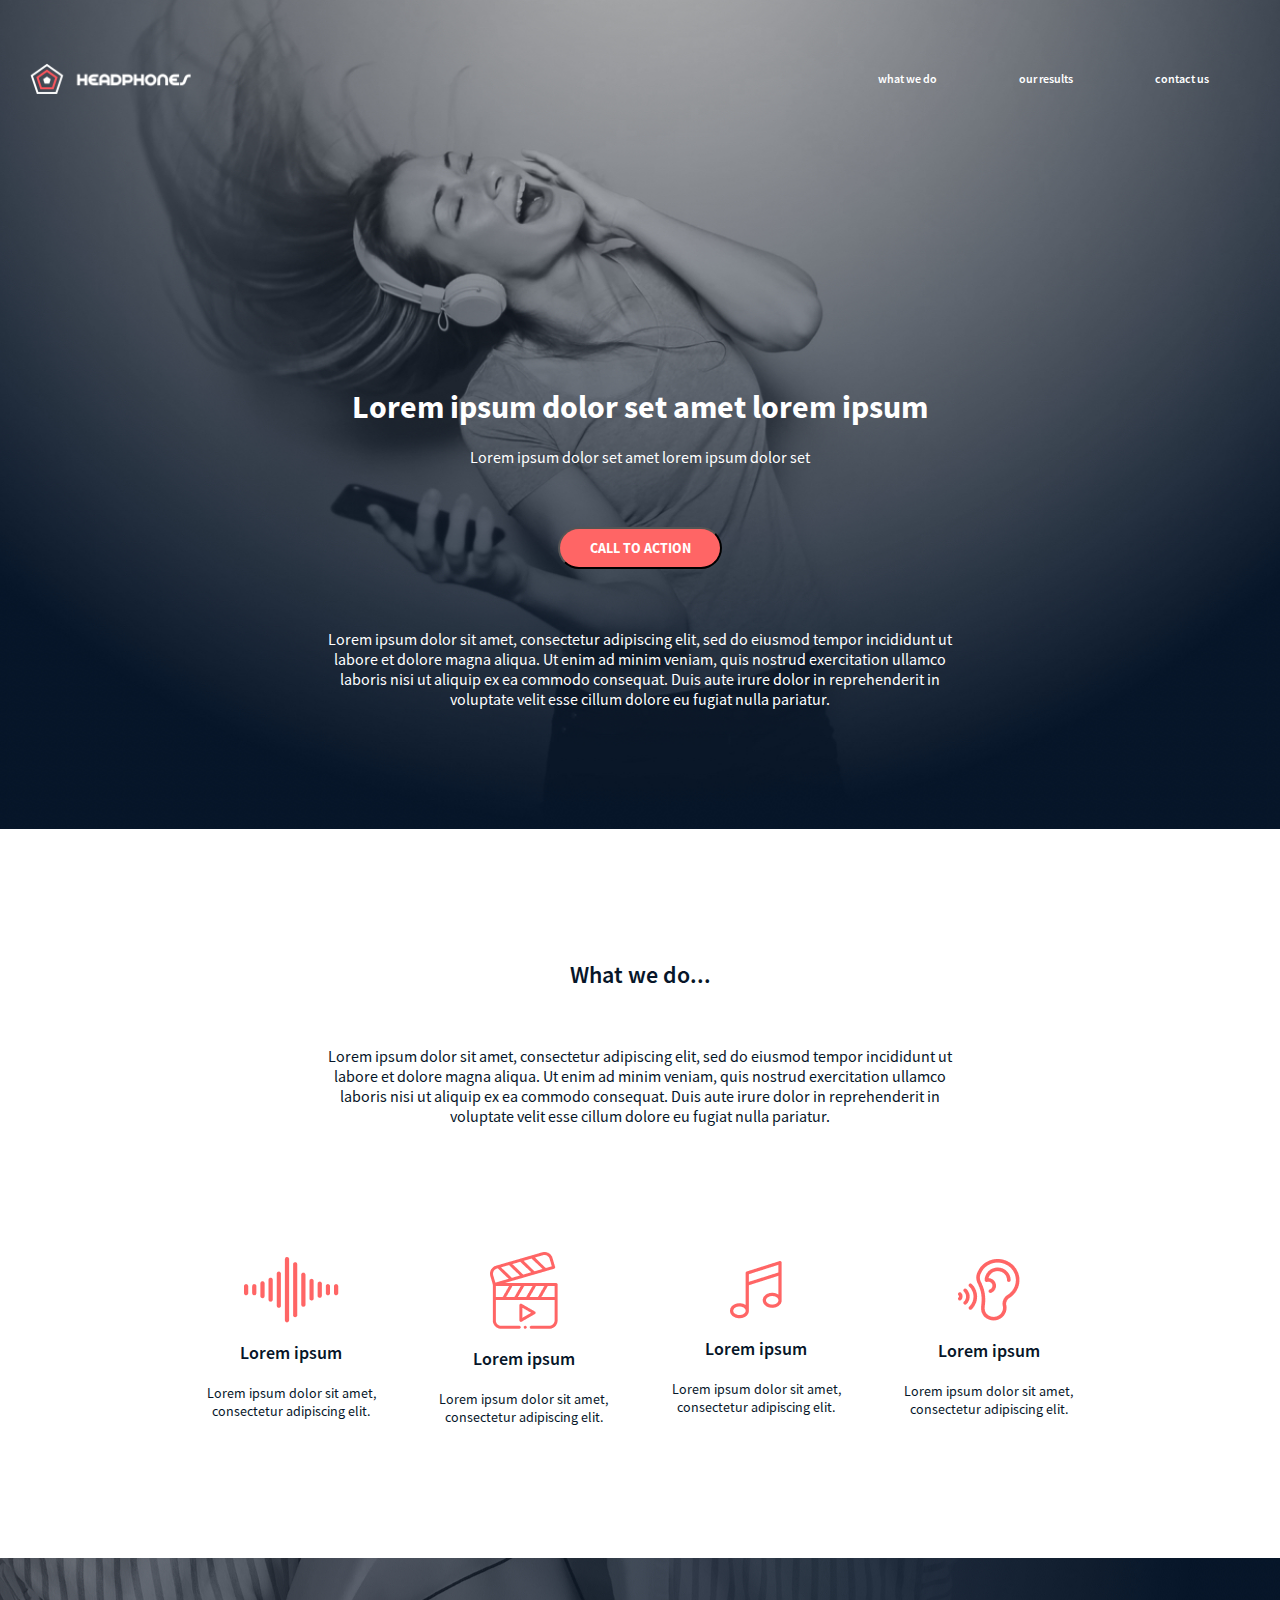
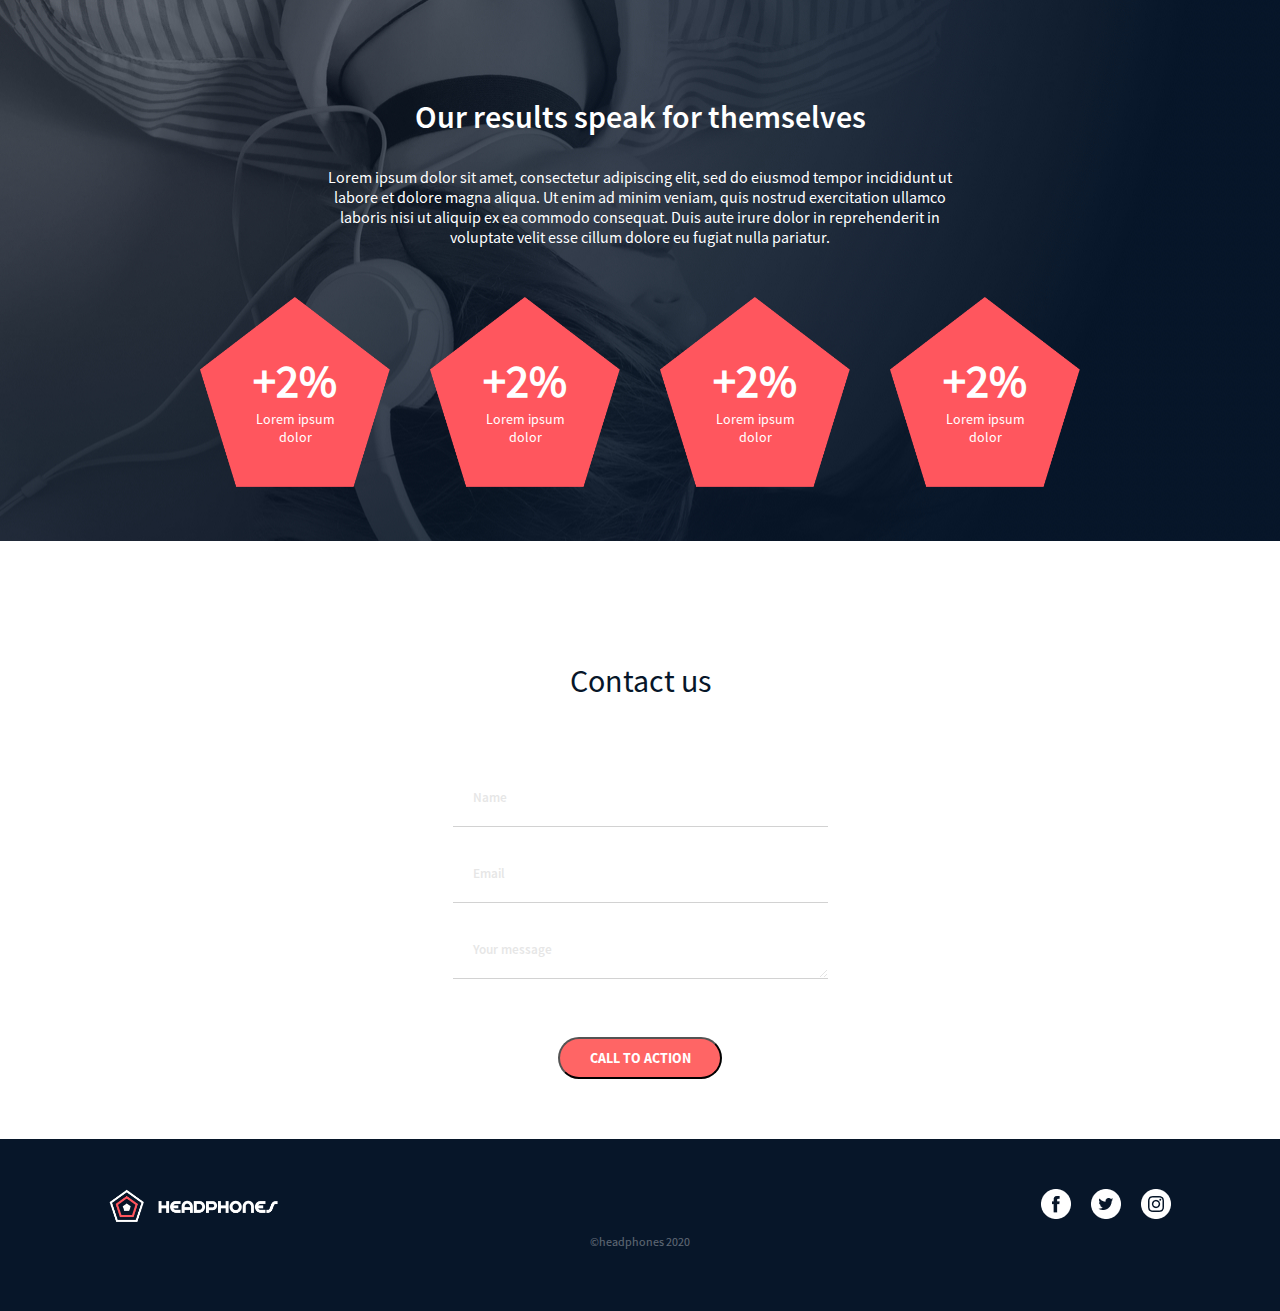
<file: index.html>
<!DOCTYPE html>
<html lang="en">
<head>
  <meta charset="UTF-8">
  <meta name="viewport" content="width=device-width, initial-scale=1.0">
  <title>Document</title>
  <link rel="stylesheet" href="styles.css">
</head>
<body>
    <div class="hero-box">
        <!---Header-->
        <header>
            <div class="header">
                <div class="hamburger-menu">
                    <input type="checkbox" id="menu-toggle">
                    <label for="menu-toggle" class="hamburger"></label>
                    <div class="dropdown-links">
                        <a href="link" class="nav-link">what we do</a>
                        <a href="link" class="nav-link">our results</a>
                        <a href="link" class="nav-link">contact us</a>
                      </div>
                    </div>
                <div class="logo">
                    <img src="images/logo_headphones.png" alt="logo">
                </div>
                <div class="desktop-menu">
                    <a href="link" class="nav-link">what we do</a>
                    <a href="link" class="nav-link">our results</a>
                    <a href="link" class="nav-link">contact us</a>
                </div>
            </div>
        </header>
        <!---Hero-->
        <div class="hero">
            <h1>Lorem ipsum dolor set amet lorem ipsum</h1>
            <p class="p-to-h1">Lorem ipsum dolor set amet lorem ipsum dolor set</p>
            <button>CALL TO ACTION</button>
            <p>Lorem ipsum dolor sit amet, consectetur adipiscing elit, sed do eiusmod tempor incididunt ut labore et dolore magna aliqua. Ut enim ad minim veniam, quis nostrud exercitation ullamco laboris nisi ut aliquip ex ea commodo consequat. Duis aute irure dolor in reprehenderit in voluptate velit esse cillum dolore eu fugiat nulla pariatur.</p>
        </div>
    </div>
    <!--What We Do-->
    <div class="what-we-do-container">
        <div class="what-we-do">
            <h2>What we do...</h2>
            <p>Lorem ipsum dolor sit amet, consectetur adipiscing elit, sed do eiusmod tempor incididunt ut labore et dolore magna aliqua. Ut enim ad minim veniam, quis nostrud exercitation ullamco laboris nisi ut aliquip ex ea commodo consequat. Duis aute irure dolor in reprehenderit in voluptate velit esse cillum dolore eu fugiat nulla pariatur.</p>
        </div>
        <div class="icon-sections">
            <div class="icons">
                <img src="images/sound-frecuency.png" alt="sound frequency">
                <h3>Lorem ipsum</h3>
                <p>Lorem ipsum dolor sit amet, consectetur adipiscing elit.</p>
            </div>
            <div class="icons">
                <img src="images/video.png" alt="video">
                <h3>Lorem ipsum</h3>
                <p>Lorem ipsum dolor sit amet, consectetur adipiscing elit.</p>
            </div>
            <div class="icons">
                <img src="images/music.png" alt="music">
                <h3>Lorem ipsum</h3>
                <p>Lorem ipsum dolor sit amet, consectetur adipiscing elit.</p>
            </div>
            <div class="icons">
                <img src="images/hearing.png" alt="hearing">
                <h3>Lorem ipsum</h3>
                <p>Lorem ipsum dolor sit amet, consectetur adipiscing elit.</p>
            </div>
        </div>
    </div>
    <section class="our-results">
      <div class="results">Our results speak for themselves</div>
      <div class="lorem">Lorem ipsum dolor sit amet, consectetur adipiscing elit, sed do eiusmod tempor incididunt ut labore
        et dolore magna aliqua. Ut enim ad minim veniam, quis nostrud exercitation ullamco laboris nisi ut aliquip ex ea
        commodo consequat. Duis aute irure dolor in reprehenderit in voluptate velit esse cillum dolore eu fugiat nulla
        pariatur.</div>
      <div class="icon-row">
        <div class="icon-col">
          <div class="image-container">
            <img src="images/pentagon.png" alt="pentagon image">
            <div class="overlay">
              <i class="icon-dots"></i>
              <span class="dots-text1">+2%</span>
              <span class="dots-text2">Lorem ipsum dolor</span>
            </div>
          </div>
        </div>
        <div class="icon-col">
          <div class="image-container">
            <img src="images/pentagon.png" alt="pentagon image">
            <div class="overlay">
              <i class="icon-dots"></i>
              <span class="dots-text1">+2%</span>
              <span class="dots-text2">Lorem ipsum dolor</span>
            </div>
          </div>
        </div>
        <div class="icon-col">
          <div class="image-container">
            <img src="images/pentagon.png" alt="pentagon image">
            <div class="overlay">
              <i class="icon-dots"></i>
              <span class="dots-text1">+2%</span>
              <span class="dots-text2">Lorem ipsum dolor</span>
            </div>
          </div>
        </div>
        <div class="icon-col">
          <div class="image-container">
            <img src="images/pentagon.png" alt="pentagon image">
            <div class="overlay">
              <i class="icon-dots"></i>
              <span class="dots-text1">+2%</span>
              <span class="dots-text2">Lorem ipsum dolor</span>
            </div>
          </div>
        </div>
      </div>
    </section>
    <section class="contact-form">
      <div class="contactMe">
        <form>
          <p>Contact us</p><br><br>
          <input type="text" class="bottom-border" placeholder="Name"><br>
          <input type="text" class="bottom-border" placeholder="Email"><br>
          <textarea class="bottom-border" cols="50" rows="1" placeholder="Your message"></textarea><br>
          <button type="submit" class="rounded-button">CALL TO ACTION</button>
        </form>
      </div>
    </section>
    <footer>
      <div class="footer">
        <div class="footer-links">
          <div class="footer-logo">
            <img src="images/logo_headphones.png" alt="Logo">
          </div>
          <div class="footer-social">
            <a href="Link1">
              <img src="images/social_icons.png" alt="social icons">
            </a>
          </div>
        </div>
        <div class="copyright">
          <p>©headphones 2020</p>
        </div>
      </div>
      </div>
    </footer>
</body>
</html>
</file>
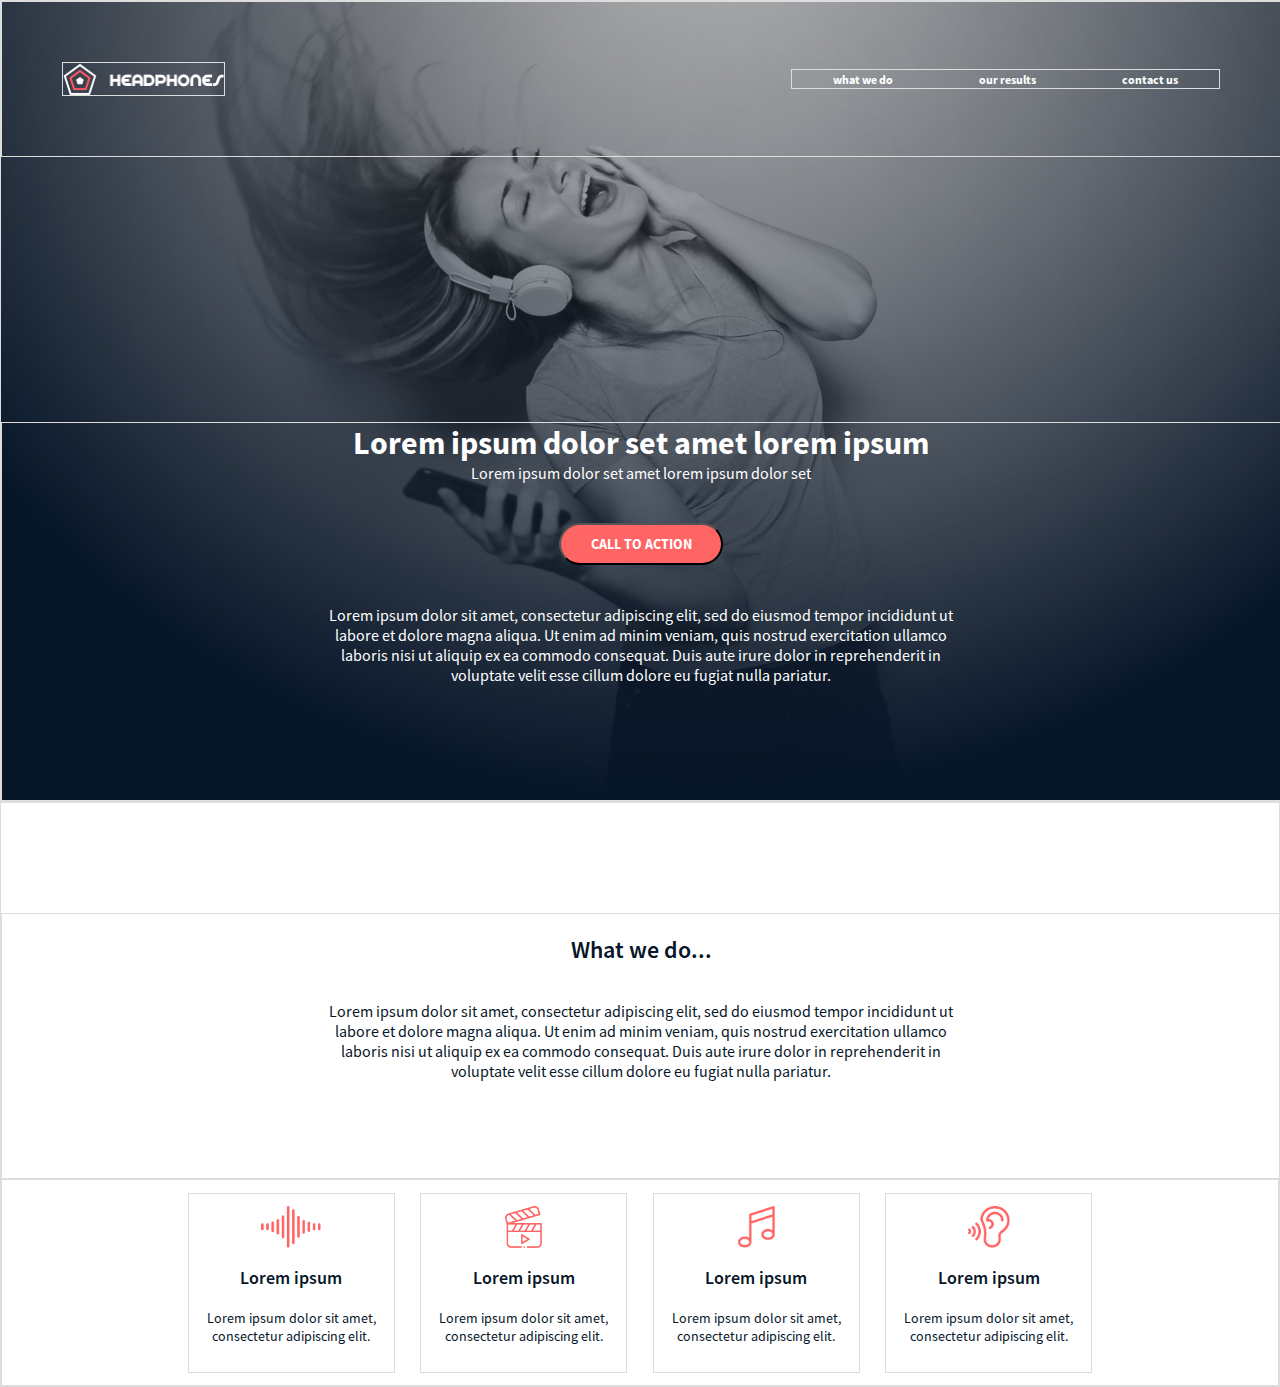
<file: 0-index.html>
<!DOCTYPE html>
<html lang="en">
<head>
  <meta charset="UTF-8">
  <meta name="viewport" content="width=device-width, initial-scale=1.0">
  <title>Document</title>
  <link rel="stylesheet" href="0-styles.css">
</head>
<body>
    <div class="hero-box">
            <!---Header-->
            <header>
              <div class="header">
                <div class="logo">
                  <img src="images/logo_headphones.png" alt="logo">
                </div>
                <div class="menu">
                  <button class="hamburger"></button>
                </div>
                <div class="desktop-menu">
                  <a href="link" class="nav-link">what we do</a>
                  <a href="link" class="nav-link">our results</a>
                  <a href="link" class="nav-link">contact us</a>
                </div>
              </div>
            </header>
            <!---Hero-->
              <div class="hero">
                  <h1>Lorem ipsum dolor set amet lorem ipsum</h1>
                <p class="p-to-h1">Lorem ipsum dolor set amet lorem ipsum dolor set</p>
                <button>CALL TO ACTION</button>
                  <p>Lorem ipsum dolor sit amet, consectetur adipiscing elit, sed do eiusmod tempor incididunt ut labore et dolore magna
                    aliqua. Ut enim ad minim veniam, quis nostrud exercitation ullamco laboris nisi ut aliquip ex ea commodo consequat.
                    Duis
                    aute irure dolor in reprehenderit in voluptate velit esse cillum dolore eu fugiat nulla pariatur.</p>
                </div>
    </div>
    <!--What We Do-->
    <div class="what-we-do-container">
    <div class="what-we-do">
      <h2>What we do...</h2>
      <p>Lorem ipsum dolor sit amet, consectetur adipiscing elit, sed do eiusmod tempor incididunt ut labore et dolore magna
        aliqua. Ut enim ad minim veniam, quis nostrud exercitation ullamco laboris nisi ut aliquip ex ea commodo consequat.
        Duis
        aute irure dolor in reprehenderit in voluptate velit esse cillum dolore eu fugiat nulla pariatur.</p>
      </div>
        <div class="icon-sections">
        <div class="icons">
          <img src="images/sound-frecuency.png" alt="sound frequency">
          <h3>Lorem ipsum</h3>
          <p>Lorem ipsum dolor sit amet, consectetur adipiscing elit.</p>
        </div>
        <div class="icons">
          <img src="images/video.png" alt="video">
          <h3>Lorem ipsum</h3>
          <p>Lorem ipsum dolor sit amet, consectetur adipiscing elit.</p>
        </div>
        <div class="icons">
          <img src="images/music.png" alt="music">
          <h3>Lorem ipsum</h3>
          <p>Lorem ipsum dolor sit amet, consectetur adipiscing elit.</p>
        </div>
        <div class="icons">
          <img src="images/hearing.png" alt="hearing">
          <h3>Lorem ipsum</h3>
          <p>Lorem ipsum dolor sit amet, consectetur adipiscing elit.</p>
        </div>
      </div>
    </div>

</body>
</html>
</file>
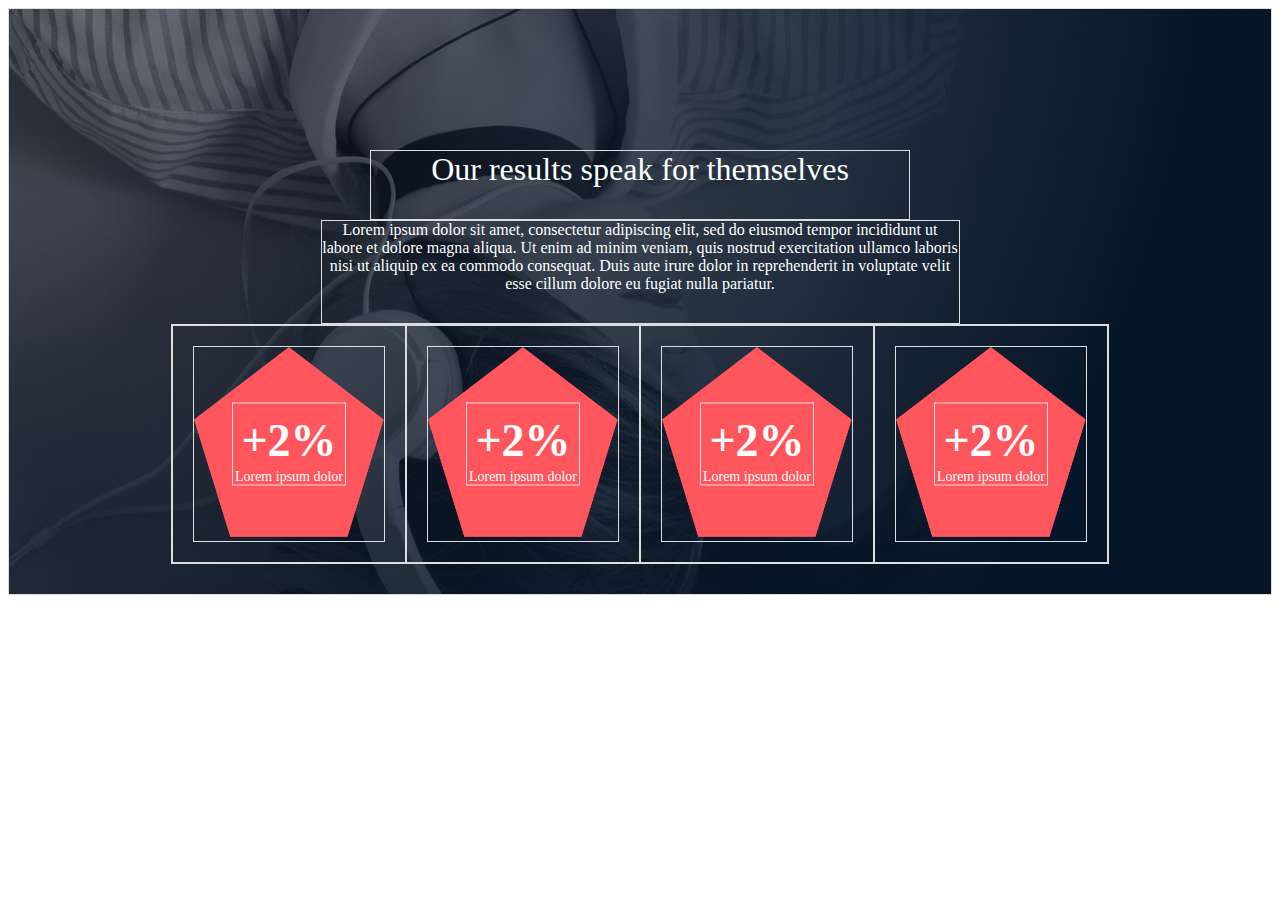
<file: 2-index.html>
<!DOCTYPE html>
<html lang="en">
<head>
    <meta charset="UTF-8">
    <meta name="viewport" content="width=device-width, initial-scale=1.0">
    <title>Document</title>
    <link rel="stylesheet" href="2-styles.css">
</head>
<body>
    <div class="container">
        <header class="header">
        </header>
        <section class="hero">
        </section>
        <section class="what-we-do">
        </section>
        <section class="our-results">
            <div class="results">Our results speak for themselves</div>
            <div class="lorem">Lorem ipsum dolor sit amet, consectetur adipiscing elit, sed do eiusmod tempor incididunt ut labore et dolore magna aliqua. Ut enim ad minim veniam, quis nostrud exercitation ullamco laboris nisi ut aliquip ex ea commodo consequat. Duis aute irure dolor in reprehenderit in voluptate velit esse cillum dolore eu fugiat nulla pariatur.</div>
            <div class="icon-row">
                <div class="icon-col">
                    <div class="image-container">
                        <img src="/images/pentagone.png" alt="pentagon image">
                        <div class="overlay">
                            <i class="icon-dots"></i>
                            <span class="dots-text1">+2%</span>
                            <span class="dots-text2">Lorem ipsum dolor</span>
                        </div>
                    </div>
                </div>
                <div class="icon-col">
                    <div class="image-container">
                        <img src="/images/pentagone.png" alt="pentagon image">
                        <div class="overlay">
                            <i class="icon-dots"></i>
                            <span class="dots-text1">+2%</span>
                            <span class="dots-text2">Lorem ipsum dolor</span>
                        </div>
                    </div>
                </div>
                <div class="icon-col">
                    <div class="image-container">
                        <img src="/images/pentagone.png" alt="pentagon image">
                        <div class="overlay">
                            <i class="icon-dots"></i>
                            <span class="dots-text1">+2%</span>
                            <span class="dots-text2">Lorem ipsum dolor</span>
                        </div>
                    </div>
                </div>
                <div class="icon-col">
                    <div class="image-container">
                        <img src="/images/pentagone.png" alt="pentagon image">
                        <div class="overlay">
                            <i class="icon-dots"></i>
                            <span class="dots-text1">+2%</span>
                            <span class="dots-text2">Lorem ipsum dolor</span>
                        </div>
                    </div>
                </div>
            </div>
        </section>
        <section class="contact-form">
        </section>
        <footer class="footer">
        </footer>
    </div>
</body>
</html>
</file>
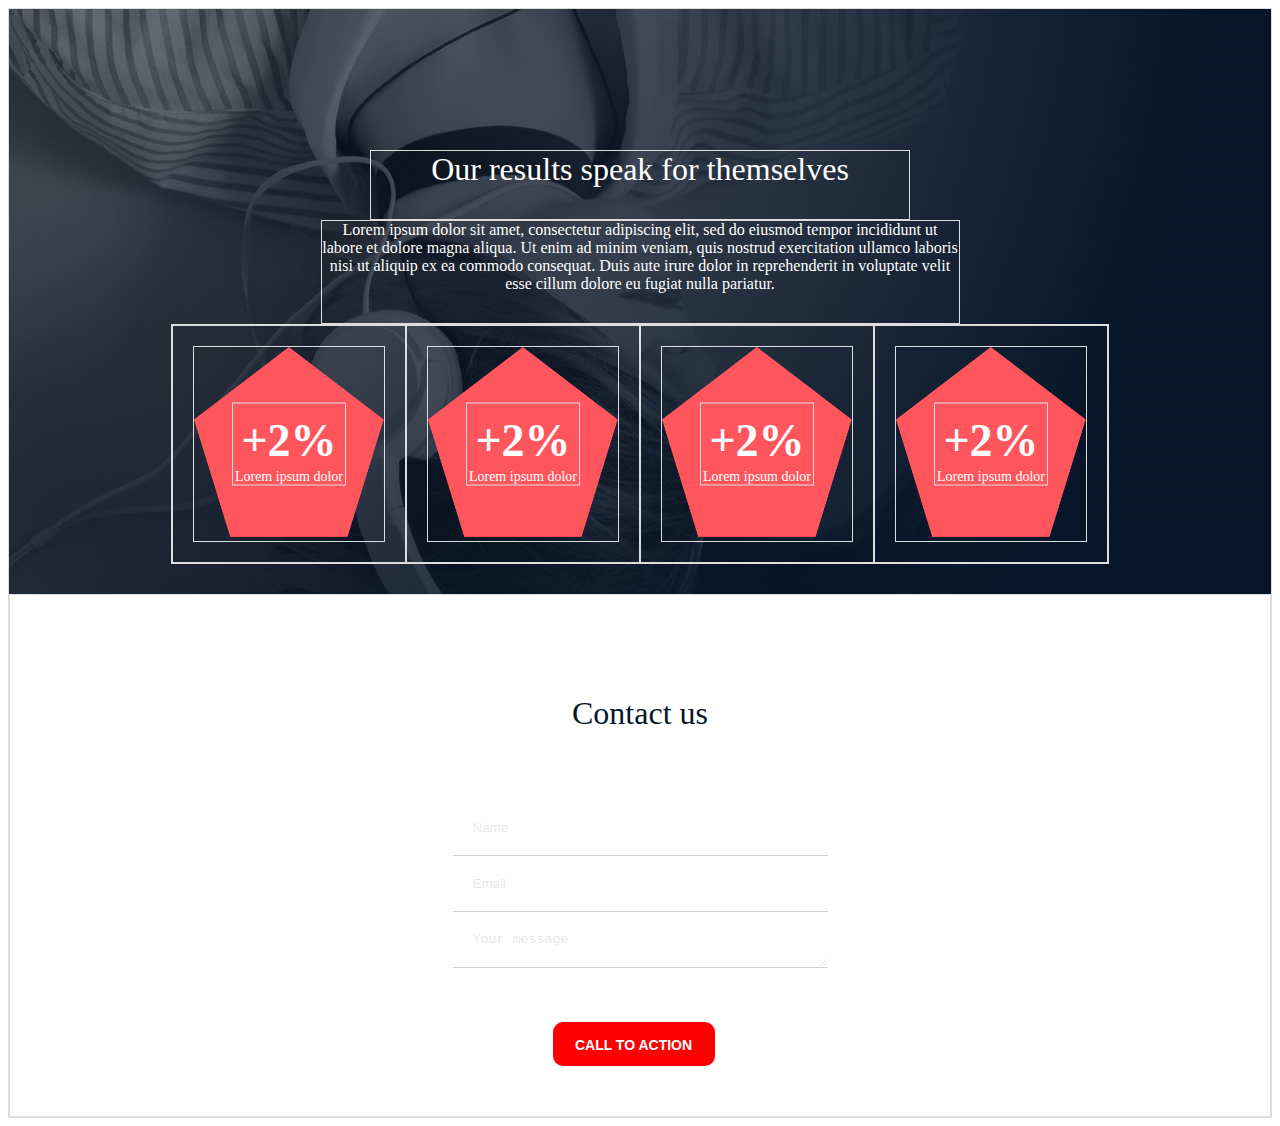
<file: 3-index.html>
<!DOCTYPE html>
<html lang="en">
<head>
    <meta charset="UTF-8">
    <meta name="viewport" content="width=device-width, initial-scale=1.0">
    <title>Document</title>
    <link rel="stylesheet" href="3-styles.css">
</head>
<body>
    <div class="container">
        <header class="header">
        </header>
        <section class="hero">
        </section>
        <section class="what-we-do">
        </section>
        <section class="our-results">
            <div class="results">Our results speak for themselves</div>
            <div class="lorem">Lorem ipsum dolor sit amet, consectetur adipiscing elit, sed do eiusmod tempor incididunt ut labore et dolore magna aliqua. Ut enim ad minim veniam, quis nostrud exercitation ullamco laboris nisi ut aliquip ex ea commodo consequat. Duis aute irure dolor in reprehenderit in voluptate velit esse cillum dolore eu fugiat nulla pariatur.</div>
            <div class="icon-row">
                <div class="icon-col">
                    <div class="image-container">
                        <img src="/images/pentagone.png" alt="pentagon image">
                        <div class="overlay">
                            <i class="icon-dots"></i>
                            <span class="dots-text1">+2%</span>
                            <span class="dots-text2">Lorem ipsum dolor</span>
                        </div>
                    </div>
                </div>
                <div class="icon-col">
                    <div class="image-container">
                        <img src="/images/pentagone.png" alt="pentagon image">
                        <div class="overlay">
                            <i class="icon-dots"></i>
                            <span class="dots-text1">+2%</span>
                            <span class="dots-text2">Lorem ipsum dolor</span>
                        </div>
                    </div>
                </div>
                <div class="icon-col">
                    <div class="image-container">
                        <img src="/images/pentagone.png" alt="pentagon image">
                        <div class="overlay">
                            <i class="icon-dots"></i>
                            <span class="dots-text1">+2%</span>
                            <span class="dots-text2">Lorem ipsum dolor</span>
                        </div>
                    </div>
                </div>
                <div class="icon-col">
                    <div class="image-container">
                        <img src="/images/pentagone.png" alt="pentagon image">
                        <div class="overlay">
                            <i class="icon-dots"></i>
                            <span class="dots-text1">+2%</span>
                            <span class="dots-text2">Lorem ipsum dolor</span>
                        </div>
                    </div>
                </div>
            </div>
        </section>
        <section class="contact-form">
            <div class="contactMe">
                <form>
                    <p>Contact us</p><br><br>
                    <input type="text" class="bottom-border" placeholder="Name"><br>
                    <input type="text" class="bottom-border" placeholder="Email"><br>
                    <textarea class="bottom-border" cols="50" rows="1" placeholder="Your message"></textarea><br>
                    <button type="submit" class="rounded-button">CALL TO ACTION</button>
                </form>
            </div>
        </section>
        <footer class="footer">
        </footer>
    </div>
</body>
</html>
</file>
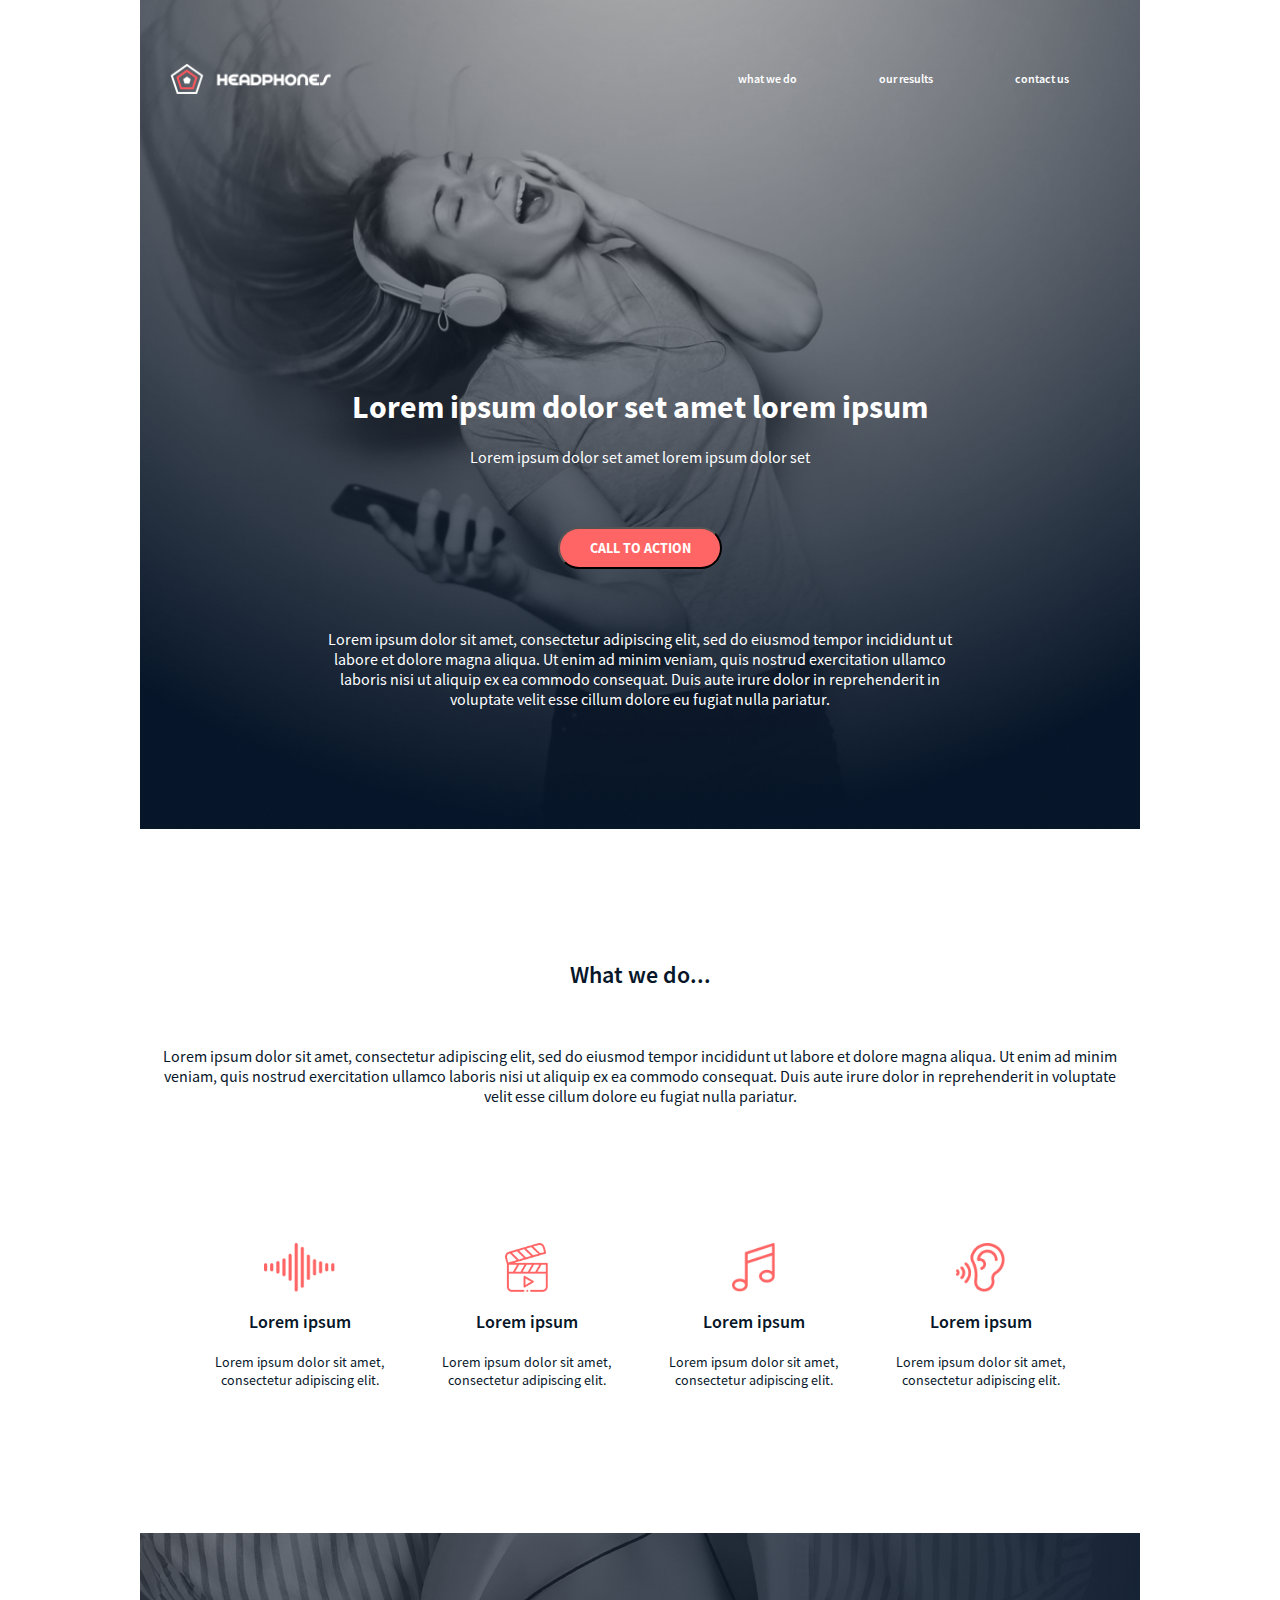
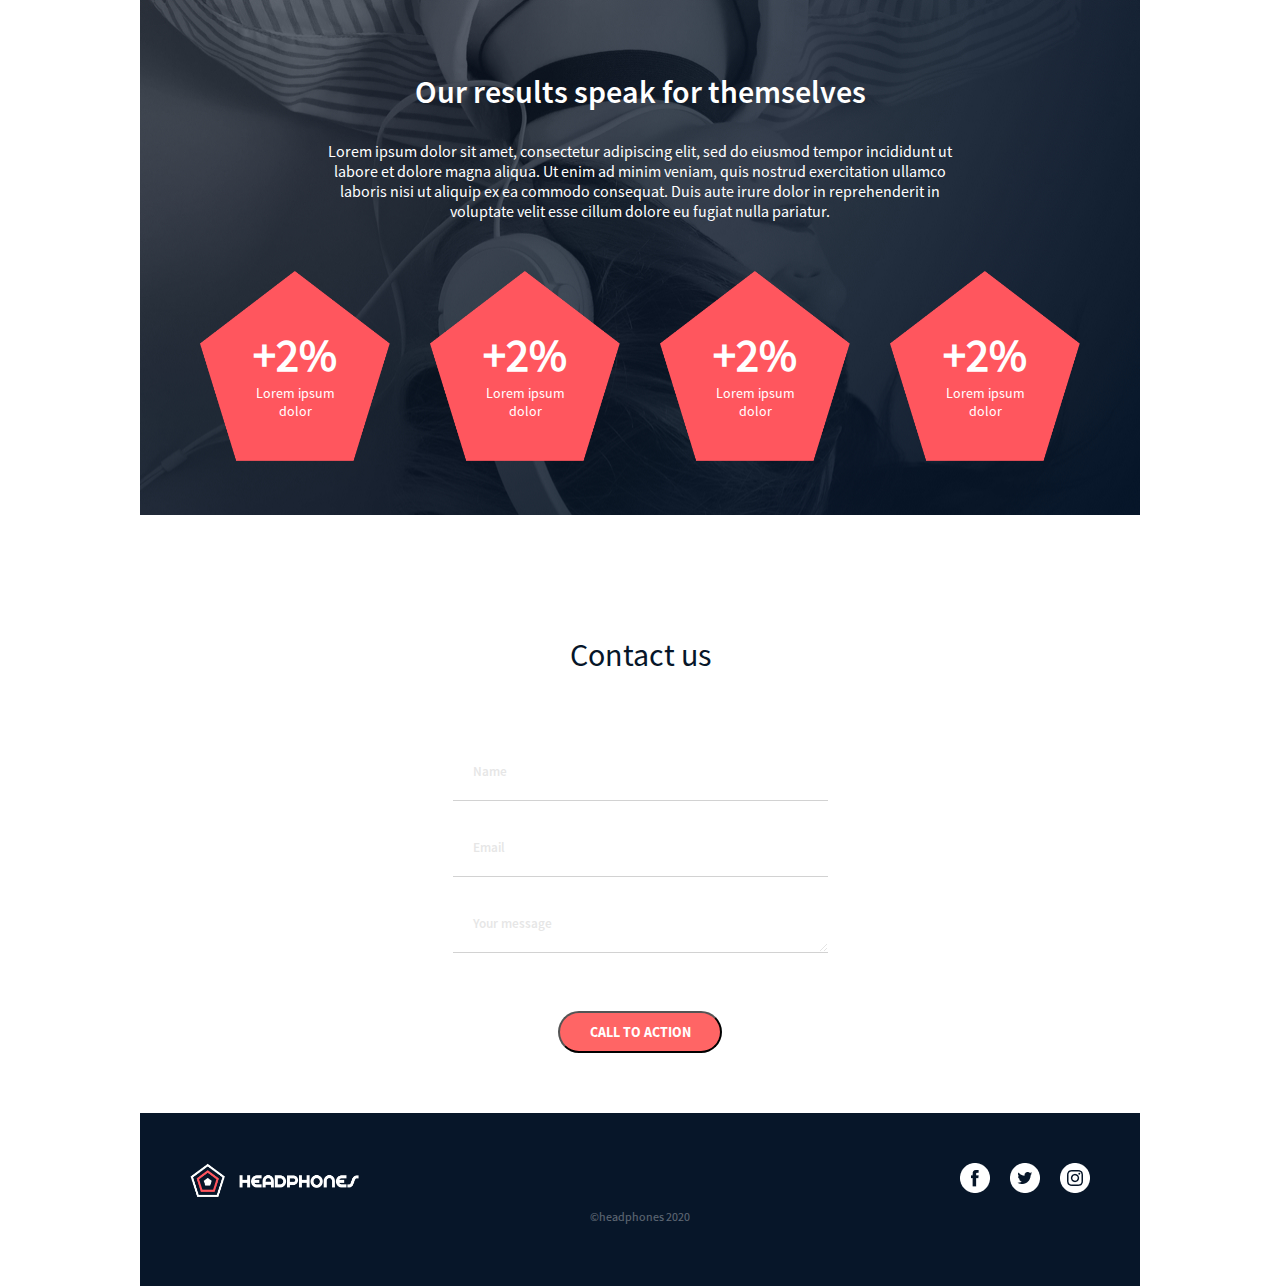
<file: 4-index.html>
<!DOCTYPE html>
<html lang="en">
<head>
  <meta charset="UTF-8">
  <meta name="viewport" content="width=device-width, initial-scale=1.0">
  <title>Document</title>
  <link rel="stylesheet" href="4-styles.css">
</head>
<body>
    <div class="hero-box">
        <!---Header-->
        <header>
            <div class="header">
                <div class="hamburger-menu">
                    <input type="checkbox" id="menu-toggle">
                    <label for="menu-toggle" class="hamburger"></label>
                    <div class="dropdown-links">
                        <a href="link" class="nav-link">what we do</a>
                        <a href="link" class="nav-link">our results</a>
                        <a href="link" class="nav-link">contact us</a>
                      </div>
                    </div>
                <div class="logo">
                    <img src="images/logo_headphones.png" alt="logo">
                </div>
                <div class="desktop-menu">
                    <a href="link" class="nav-link">what we do</a>
                    <a href="link" class="nav-link">our results</a>
                    <a href="link" class="nav-link">contact us</a>
                </div>
            </div>
        </header>
        <!---Hero-->
        <div class="hero">
            <h1>Lorem ipsum dolor set amet lorem ipsum</h1>
            <p class="p-to-h1">Lorem ipsum dolor set amet lorem ipsum dolor set</p>
            <button>CALL TO ACTION</button>
            <p>Lorem ipsum dolor sit amet, consectetur adipiscing elit, sed do eiusmod tempor incididunt ut labore et dolore magna aliqua. Ut enim ad minim veniam, quis nostrud exercitation ullamco laboris nisi ut aliquip ex ea commodo consequat. Duis aute irure dolor in reprehenderit in voluptate velit esse cillum dolore eu fugiat nulla pariatur.</p>
        </div>
    </div>
    <!--What We Do-->
    <div class="what-we-do-container">
        <div class="what-we-do">
            <h2>What we do...</h2>
            <p>Lorem ipsum dolor sit amet, consectetur adipiscing elit, sed do eiusmod tempor incididunt ut labore et dolore magna aliqua. Ut enim ad minim veniam, quis nostrud exercitation ullamco laboris nisi ut aliquip ex ea commodo consequat. Duis aute irure dolor in reprehenderit in voluptate velit esse cillum dolore eu fugiat nulla pariatur.</p>
        </div>
        <div class="icon-sections">
            <div class="icons">
                <img src="images/sound-frecuency.png" alt="sound frequency">
                <h3>Lorem ipsum</h3>
                <p>Lorem ipsum dolor sit amet, consectetur adipiscing elit.</p>
            </div>
            <div class="icons">
                <img src="images/video.png" alt="video">
                <h3>Lorem ipsum</h3>
                <p>Lorem ipsum dolor sit amet, consectetur adipiscing elit.</p>
            </div>
            <div class="icons">
                <img src="images/music.png" alt="music">
                <h3>Lorem ipsum</h3>
                <p>Lorem ipsum dolor sit amet, consectetur adipiscing elit.</p>
            </div>
            <div class="icons">
                <img src="images/hearing.png" alt="hearing">
                <h3>Lorem ipsum</h3>
                <p>Lorem ipsum dolor sit amet, consectetur adipiscing elit.</p>
            </div>
        </div>
    </div>
    <section class="our-results">
      <div class="results">Our results speak for themselves</div>
      <div class="lorem">Lorem ipsum dolor sit amet, consectetur adipiscing elit, sed do eiusmod tempor incididunt ut labore
        et dolore magna aliqua. Ut enim ad minim veniam, quis nostrud exercitation ullamco laboris nisi ut aliquip ex ea
        commodo consequat. Duis aute irure dolor in reprehenderit in voluptate velit esse cillum dolore eu fugiat nulla
        pariatur.</div>
      <div class="icon-row">
        <div class="icon-col">
          <div class="image-container">
            <img src="/images/pentagone.png" alt="pentagon image">
            <div class="overlay">
              <i class="icon-dots"></i>
              <span class="dots-text1">+2%</span>
              <span class="dots-text2">Lorem ipsum dolor</span>
            </div>
          </div>
        </div>
        <div class="icon-col">
          <div class="image-container">
            <img src="/images/pentagone.png" alt="pentagon image">
            <div class="overlay">
              <i class="icon-dots"></i>
              <span class="dots-text1">+2%</span>
              <span class="dots-text2">Lorem ipsum dolor</span>
            </div>
          </div>
        </div>
        <div class="icon-col">
          <div class="image-container">
            <img src="/images/pentagone.png" alt="pentagon image">
            <div class="overlay">
              <i class="icon-dots"></i>
              <span class="dots-text1">+2%</span>
              <span class="dots-text2">Lorem ipsum dolor</span>
            </div>
          </div>
        </div>
        <div class="icon-col">
          <div class="image-container">
            <img src="/images/pentagone.png" alt="pentagon image">
            <div class="overlay">
              <i class="icon-dots"></i>
              <span class="dots-text1">+2%</span>
              <span class="dots-text2">Lorem ipsum dolor</span>
            </div>
          </div>
        </div>
      </div>
    </section>
    <section class="contact-form">
      <div class="contactMe">
        <form>
          <p>Contact us</p><br><br>
          <input type="text" class="bottom-border" placeholder="Name"><br>
          <input type="text" class="bottom-border" placeholder="Email"><br>
          <textarea class="bottom-border" cols="50" rows="1" placeholder="Your message"></textarea><br>
          <button type="submit" class="rounded-button">CALL TO ACTION</button>
        </form>
      </div>
    </section>
    <footer>
      <div class="footer">
        <div class="footer-links">
          <div class="footer-logo">
            <img src="images/logo_headphones.png" alt="Logo">
          </div>
          <div class="footer-social">
            <a href="Link1">
              <img src="images/social_icons.png" alt="social icons">
            </a>
          </div>
        </div>
        <div class="copyright">
          <p>©headphones 2020</p>
        </div>
      </div>
      </div>
    </footer>
</body>
</html>
</file>
<file: styles.css>
@font-face {
  font-family: 'Source Sans Pro-Regular';
  src: url(fonts/SourceSansPro-Regular.otf);
}

@font-face {
  font-family: 'Source Sans Pro-Bold';
  src: url(fonts/SourceSansPro-Bold.otf);
}

@font-face {
  font-family: 'Source Sans Pro-Semibold';
  src: url(fonts/SourceSansPro-Semibold.otf);
}

@font-face {
  font-family: 'Source Sans Pro-Extralight';
  src: url(fonts/SourceSansPro-ExtraLight.otf);
}

@font-face {
  font-family: 'Source Sans Pro-Light';
  src: url(fonts/SourceSansPro-Light.otf);
}

@font-face {
  font-family: 'Source Sans Pro-LightIt';
  src: url(fonts/SourceSansPro-LightIt.otf);
}


@font-face {
  font-family: 'Source Sans Pro-Black';
  src: url(fonts/SourceSansPro-Black.otf);
}

@font-face {
  font-family: 'Source Sans Pro-It';
  src: url(fonts/SourceSansPro-It.otf);
}

/* div {
  border: 1px solid #ddd;
} */
:root {
  --text-color-white: #ffffff;
  --text-color-black: #071629;
  --footer-bg: #071629;
  --link-hover: #FF6565;
  --button-hover: opacity: 0.9;

}

a :hover {
  color: #FF6565;
}

.desktop-menu :hover,
.desktop-menu :active {
  color: #FF6565;
}

button:hover,
button:active {
  opacity: 0.9;
}


h1, h2, h3, a, p {
  font-weight: normal;
  font-style: normal;
  text-decoration: none;
}

body {
  margin: 0px;
  padding: 0px;
  margin-left: auto;
  margin-right: auto;
}

.hero-box {
  display: flex;
  flex-direction: column;
  justify-content: space-between;
  width: 100%;
  min-height: 400px;
  background-image: url('images/headphones_hero_1.jpg');
  background-repeat: no-repeat;
  background-size: cover;
  background-position: center;
}

.header {
  display: flex;
  justify-content: space-between;
  padding: 30px;
  align-items: center;
  position: relative;
}

.logo img {
  display: flex;
  width: 100%;
  max-width: 161px;
  height: auto;
}

.desktop-menu {
  display: flex;
  align-items: center;
  flex-shrink: 1;
}

.desktop-menu a {
  font-family: Source Sans Pro-Semibold;
  color: #ffffff;
  font-size: 12px;
  padding: 41px;
  flex-grow: 1;
  overflow: hidden;
}

.desktop-menu {
  left: 21px;
  top: 38px;
}

@media screen and (max-width: 600px) {
  .desktop-menu {
    display: none;
  }
  .header {
    justify-content: space-between;
  }
  .logo {
    margin: 0 auto;

  }

  .dropdown-links {
    top: 80px;
    left: 50%;
    transform: translateX(-50%);
    width: auto;
  }
}

@media screen and (min-width: 601px) {
  .hamburger-menu {
    display: none;
  }

  .desktop-menu {
    display: flex;
  }
}
  
  
.hamburger-menu {
  align-items: center;
}
  
.hamburger {
  display: inline-block;
  background-image: url('images/menu.png');
  background-size: cover;
  background-repeat: no-repeat;
  width: 20px;
  height: 14px;
  cursor: pointer;
}
  
.hamburger::before {
  content: "";
  display: block;
}

#menu-toggle {
  display: none;
}

#menu-toggle:checked + .hamburger + .dropdown-links {
  display: block;
}

.dropdown-links {
  display: none;
  position: absolute;
  top: 70px;
  left: 50%;
  transform: translateX(-50%);
  text-align: center;
}

.dropdown-links a {
  font-family: Source Sans Pro-Semibold;
  color: #ffffff;
  font-size: 12px;
  padding: 12px 16px;
  text-decoration: none;
  display: block;
}

.hamburger:focus + .dropdown-links {
  display: block;
}


.hero {
  display: flex;
  flex-direction: column;
  align-items: center;
  justify-content: flex-end;
  padding-bottom: 100px;
  padding-top: 230px;
}

.hero h1 {
  display: flex;
  flex-direction: column;
  font-family: Source Sans Pro-Bold;
  color: var(--text-color-white);
  font-size: 32px;
  padding: 0px;
  margin: 0px;
  text-align: center;

}

#p-to-h1 {
  display: flex;
  flex-direction: column;
  font-family: Source Sans Pro-Bold;
  color: var(--text-color-white);
  font-size: 16px;
  max-width: 637px;
  text-align: center;
  margin: 0px;
}

.hero p {
  display: flex;
  flex-direction: column;
  font-family: Source Sans Pro-Regular;
  color: var(--text-color-white);
  font-size: 16px;
  max-width: 637px;
  text-align: center;
  margin: 20px;
}

.hero button {
  display: flex;
  justify-content: center;
  align-content: center;
  background-color: var(--link-hover);
  color: var(--text-color-white);
  font-family: Source Sans Pro-Bold;
  font-size: 14px;
  max-width: 164px;
  width: 100%;
  border-radius: 22px;
  margin: 40px;
  padding-block: 10px;
}
.what-we-do-container {
  background-color: var(--text-color-white);
  color: var(--text-color-black);
  text-align: center;
}
.what-we-do {
  display: flex;
  flex-direction: column;
  justify-content: center;
  align-items: center;
  width: 100%;
  margin-top: 110px;
}
.what-we-do h2 {
  flex-direction: column;
  font-family: 'Source Sans Pro-Semibold';
}
.what-we-do p {
  display: flex;
  flex-direction: column;
  font-family: 'Source Sans Pro-Regular';
  align-items: center;
  justify-content: center;
  text-align: center;
  margin-bottom: 97px;
  padding: 20px;
  max-width: 637px;
}
.icon-sections {
  display: flex;
  flex-direction: row;
  justify-content: center;
  align-items: center;
  flex-wrap: wrap;
  margin-bottom: 110px;
}
.icons {
  width: 207px;
  height: 180px;
  margin: 1%;
  box-sizing: border-box;
  display: inline-flex;
  align-items: center;
  justify-content: center;
  position: relative;
  flex-direction: column;
  padding: 1%
}
.icons img {
  flex-direction: row;
}
.icons h3 {
  flex-direction: row;
  font-family: 'Source Sans Pro-Semibold';
  font-size: 18px;
  margin-bottom: 10px;

}
.icons p {
  flex-direction: row;
  font-family: 'Source Sans Pro-Regular';
  font-size: 14px;
  margin-top: 10px;

}
.our-results {
    background-image: url('images/headphones_hero_2.jpg');
    width: 100%;
    align-items: center;
    display: flex;
    flex-direction: column; 
    justify-content: center;
    background-repeat: no-repeat;
}
.our-results .results {
    color: var(--text-color-white);
    line-height: 37.5px;
    font-size: 32px;
    margin-top: 141px;
    padding-bottom: 30px;
    padding-right: 60px;
    padding-left: 60px;
    text-align: center;
    font-family: 'Source Sans Pro-Semibold';
}
.our-results .lorem {
    /* width: 337px; */
    text-align: center;
    justify-content: center;
    color: var(--text-color-white);
    padding-bottom: 30px;
    font-family: 'Source Sans Pro-Regular';
}
.icon-row {
    display: flex;
    flex-wrap: wrap;
    justify-content: space-between;
    margin-bottom: 30px;
    justify-content: center;
    /* width: 240px; */
}
.icon-col{
    padding: 20px;
}
.image-container {
    position: relative;
    display: inline-block;
}
.image-container i {
    font-size: 46px;
    font-weight: 700;
    align-content: center;
    line-height: 26px;
}
.image-container img {
    width: 190px;
    height: 190px;
}
.overlay {
    position: absolute;
    top: 50%;
    left: 50%;
    transform: translate(-50%, -50%);
    color: var(--text-color-white);
    text-align: center;
}
.overlay i {
    display: block;
    margin-bottom: 10px;/*space betw. icon and text*/
    width: 112px;
}
.overlay .dots-text1 {
    font-weight: 700;
    font-size: 46px;
    font-family: 'Source Sans Pro-Regular';
}
.overlay .dots-text2 {
    font-weight: 400;
    font-size: 14px;
    width: 111px;
    font-family: 'Source Sans Pro-Regular';

}

@media only screen and (max-width: 600px) {
  .our-results .lorem {
    width: 335px;
  }
}
@media only screen and (min-width: 601px) {
  .our-results .lorem {
    width: 637px;
  }
}

/* Contact Us Section */
.contactMe {
  margin: auto;
  display: flex;
  justify-content: center;
  align-items: center;
}

form {
  display: flex;
  justify-content: center;
  align-items: center;
  flex-direction: column;
  padding: 20px;
}

/*
.form {
  margin: auto;
  background: white;
  padding: 20px;
  border-radius: 8px;
  width:335px;
  height: 29px;
  align-items: center;
  box-shadow: 0 2px 4px rgba(0, 0, 0, 0.1);
} */

.contactMe p {
  margin-top: 100px;
  font-size: 32px;
  text-align: center;
  color: var(--text-color-black);
  font-family: 'Source Sans Pro-Regular';
}

input[type="text"] {
  width: 335px;
  color: var(--text-color-black);
  position: relative;
  font-family: 'Source Sans Pro-Semibold';
}

.contactMe textarea {
  width: 335px;
  color: var(--text-color-black);
  font-family: 'Source Sans Pro-Semibold';
}
.bottom-border {
  border: none;
  padding: 20px;
  border-bottom: 1px solid #000;
  opacity: 17.25%;
}
.rounded-button {
  display: flex;
  justify-content: center;
  align-content: center;
  background-color: var(--link-hover);
  color: var(--text-color-white);
  font-family: Source Sans Pro-Bold;
  font-size: 14px;
  max-width: 164px;
  width: 100%;
  border-radius: 22px;
  margin: 40px;
  padding-block: 10px;
}

/* footer section */
.footer {
  display: flex;
  flex-direction: column;
  justify-content: space-between;
  background-color: var(--footer-bg);
  padding: 50px;
}

.footer-links {
  display: flex;
  flex-direction: row;
  justify-content: space-between;
  padding-left: 5%;
  padding-right: 5%;
}

.footer-logo {
  display: flex;
  flex-direction: row;
  justify-content: space-between;
}

.footer-logo img {
  display: flex;
  flex-direction: row;
  width: 169px;
}

.footer-social {
  display: flex;
  flex-direction: row;
  justify-content: space-between;
}

.footer-social img {
  display: flex;
  flex-direction: row;
  width: 130px;

}

.copyright {
  display: flex;
  flex-direction: column;
  justify-content: center;

}

.copyright p {
  display: flex;
  color: var(--text-color-white);
  font-family: 'Source Sans Pro-Regular';
  font-size: 12px;
  opacity: 0.3517;
  flex-direction: row;
  justify-content: center;
}
</file>
<file: 0-styles.css>
@font-face {
  font-family: 'Source Sans Pro-Regular';
  src: url(fonts/SourceSansPro-Regular.otf);
}


@font-face {
  font-family: 'Source Sans Pro-Bold';
  src: url(fonts/SourceSansPro-Bold.otf);
}

@font-face {
  font-family: 'Source Sans Pro-Semibold';
  src: url(fonts/SourceSansPro-Semibold.otf);
}



@font-face {
  font-family: 'Source Sans Pro-Extralight';
  src: url(fonts/SourceSansPro-ExtraLight.otf);
}

@font-face {
  font-family: 'Source Sans Pro-Light';
  src: url(fonts/SourceSansPro-Light.otf);
}

@font-face {
  font-family: 'Source Sans Pro-LightIt';
  src: url(fonts/SourceSansPro-LightIt.otf);
}


@font-face {
  font-family: 'Source Sans Pro-Black';
  src: url(fonts/SourceSansPro-Black.otf);
}

@font-face {
  font-family: 'Source Sans Pro-It';
  src: url(fonts/SourceSansPro-It.otf);
}



div {
  border: 1px solid #ddd;
}


:root {
  --text-color-white: #ffffff;
  --text-color-black: #071629;
  --footer-bg: #071629;
  --link-hover: #FF6565;
  --button-hover: opacity: 0.9;

}



h1, h2, h3, a, p {
  font-weight: normal;
  font-style: normal;
  text-decoration: none;
}

body {
  margin: 0px;
  padding: 0px;
}



.hero-box {
  display: flex;
  flex-direction: column;
  justify-content: space-between;
  width: 100%;
  height: 800px;
  background-image: url('images/headphones_hero_1.jpg');
  background-repeat: no-repeat;
  background-size: cover;
}


.header {
  display: flex;
  justify-content: space-between;
  padding: 60px;
  align-items: center;

}



.logo img {
  display: flex;
  width: 100%;
  max-width: 161px;
  height: auto;
}

.desktop-menu {
  display: flex;
  align-items: center;
  flex-shrink: 1;
}

.desktop-menu a {
  font-family: Source Sans Pro-Bold;
  color: #ffffff;
  font-size: 12px;
  padding: 41px;
  flex-grow: 1;
  overflow: hidden;
}

.menu {
  display: none;
  position: absolute;
  left: 21px;
  top: 38px;
}

.desktop-menu {
  display: block;
}

@media screen and (max-width: 600px) {
  .menu {
    display: block;
  }

  .desktop-menu {
  display: none;
  }

  .header {
    display: flex;
    justify-content: center;
    align-items: center;
    padding: 30px;
  }

  .logo {
    margin: 0;
  }
}

.hamburger {
  background-image: url('images/menu.png');
  background-size: cover;
  background-repeat: no-repeat;
  border: none;
  padding: 0;
  background-color: transparent;
  width: 20px;
  height: 14px;
  cursor: pointer;
}

.hero {
  display: flex;
  flex-direction: column;
  align-items: center;
  justify-content: flex-end;
  padding-bottom: 115px;
}

.hero h1 {
  display: flex;
  flex-direction: column;
  font-family: Source Sans Pro-Bold;
  color: var(--text-color-white);
  font-size: 32px;
  padding: 0px;
  margin: 0px;
  text-align: center;

}

#p-to-h1 {
  display: flex;
  flex-direction: column;
  font-family: Source Sans Pro-Bold;
  color: var(--text-color-white);
  font-size: 16px;
  max-width: 637px;
  text-align: center;
  margin: 0px;
}



.hero p {
  display: flex;
  flex-direction: column;
  font-family: Source Sans Pro-Regular;
  color: var(--text-color-white);
  font-size: 16px;
  max-width: 637px;
  text-align: center;
  margin: 0px;


}

.hero button {
  display: flex;
  justify-content: center;
  align-content: center;
  background-color: var(--link-hover);
  color: var(--text-color-white);
  font-family: Source Sans Pro-Bold;
  font-size: 14px;
  max-width: 164px;
  width: 100%;
  border-radius: 22px;
  margin: 40px;
  padding-block: 10px;
}

.what-we-do-container {
  background-color: var(--text-color-white);
  color: var(--text-color-black);
  text-align: center;
}


.what-we-do {
  display: flex;
  flex-direction: column;
  justify-content: center;
  align-items: center;
  width: 100%;
  margin-top: 110px;
  

}

.what-we-do h2 {
  flex-direction: column;
  font-family: 'Source Sans Pro-Semibold';

}

.what-we-do p {
  display: flex;
  flex-direction: column;
  font-family: 'Source Sans Pro-Regular';
  max-width: 637px;
  width: 100%;
  height: auto;
  display: flex;
  align-items: center;
  justify-content: center;
  text-align: center;
  margin-bottom: 97px;

}

.icon-sections {
  display: flex;
  flex-direction: row;
  justify-content: center;
  align-items: center;
  flex-wrap: wrap;
}

.icons {
  width: 207px;
  height: 180px;
  margin: 1%;
  box-sizing: border-box;
  display: inline-flex;
  align-items: center;
  justify-content: center;
  position: relative;
  flex-direction: column;
  padding: 1%
}


.icons img {
  flex-direction: row;
  overflow: hidden;

}


.icons h3 {
  flex-direction: row;
  font-family: 'Source Sans Pro-Semibold';
  font-size: 18px;
  margin-bottom: 10px;

}

.icons p {
  flex-direction: row;
  font-family: 'Source Sans Pro-Regular';
  font-size: 14px;
  margin-top: 10px;

}
</file>
<file: 2-styles.css>
@font-face {
  font-family: 'Source Sans Pro-Regular';
  src: url(fonts/SourceSansPro-Regular.otf);
}

@font-face {
  font-family: 'Source Sans Pro-Bold';
  src: url(fonts/SourceSansPro-Bold.otf);
}

@font-face {
  font-family: 'Source Sans Pro-Semibold';
  src: url(fonts/SourceSansPro-Semibold.otf);
}

@font-face {
  font-family: 'Source Sans Pro-Extralight';
  src: url(fonts/SourceSansPro-ExtraLight.otf);
}

@font-face {
  font-family: 'Source Sans Pro-Light';
  src: url(fonts/SourceSansPro-Light.otf);
}

@font-face {
  font-family: 'Source Sans Pro-LightIt';
  src: url(fonts/SourceSansPro-LightIt.otf);
}

@font-face {
  font-family: 'Source Sans Pro-Black';
  src: url(fonts/SourceSansPro-Black.otf);
}

@font-face {
  font-family: 'Source Sans Pro-It';
  src: url(fonts/SourceSansPro-It.otf);
}

div {
  border: 1px solid #ddd;
}

:root {
  --text-color-white: #ffffff;
  --text-color-black: #071629;
  --footer-bg: #071629;
  --link-hover: #FF6565;
  --button-hover: opacity: 0.9;
}
@media only screen and (max-width: 600px) {
  .our-results .lorem {
    width: 335px;
  }
}
@media only screen and (min-width: 601px) {
  .our-results .lorem {
    width: 637px;
  }
}

.our-results {
    background-image: url('/images/headphones_hero_2.jpg');
    /* width: 100%; */
    align-items: center;
    display: flex;
    flex-direction: column; 
    justify-content: center;
}

.our-results .results {
    color: var(--text-color-white);
    line-height: 37.5px;
    font-size: 32px;
    margin-top: 141px;
    padding-bottom: 30px;
    padding-right: 60px;
    padding-left: 60px;
    text-align: center;
}
.our-results .lorem {
    /* width: 337px; */
    text-align: center;
    justify-content: center;
    color: var(--text-color-white);
    padding-bottom: 30px;
}
.icon-row {
    display: flex;
    flex-wrap: wrap;
    justify-content: space-between;
    margin-bottom: 30px;
    justify-content: center;
    /* width: 240px; */
}
.icon-col{
    padding: 20px;
}
.image-container {
    position: relative;
    display: inline-block;
}
.image-container i {
    font-size: 46px;
    font-weight: 700;
    align-content: center;
    line-height: 26px;
}
.image-container img {
    width: 190px;
    height: 190px;
}
.overlay {
    position: absolute;
    top: 50%;
    left: 50%;
    transform: translate(-50%, -50%);
    color: var(--text-color-white);
    text-align: center;
}
.overlay i {
    display: block;
    margin-bottom: 10px;/*space betw. icon and text*/
    width: 112px;
}
.overlay .dots-text1 {
    font-weight: 700;
    font-size: 46px;
}
.overlay .dots-text2 {
    font-weight: 400;
    font-size: 14px;
    width: 111px;
}
</file>
<file: 3-styles.css>
@font-face {
  font-family: 'Source Sans Pro-Regular';
  src: url(fonts/SourceSansPro-Regular.otf);
}

@font-face {
  font-family: 'Source Sans Pro-Bold';
  src: url(fonts/SourceSansPro-Bold.otf);
}

@font-face {
  font-family: 'Source Sans Pro-Semibold';
  src: url(fonts/SourceSansPro-Semibold.otf);
}

@font-face {
  font-family: 'Source Sans Pro-Extralight';
  src: url(fonts/SourceSansPro-ExtraLight.otf);
}

@font-face {
  font-family: 'Source Sans Pro-Light';
  src: url(fonts/SourceSansPro-Light.otf);
}

@font-face {
  font-family: 'Source Sans Pro-LightIt';
  src: url(fonts/SourceSansPro-LightIt.otf);
}

@font-face {
  font-family: 'Source Sans Pro-Black';
  src: url(fonts/SourceSansPro-Black.otf);
}

@font-face {
  font-family: 'Source Sans Pro-It';
  src: url(fonts/SourceSansPro-It.otf);
}

div {
  border: 1px solid #ddd;
}

:root {
  --text-color-white: #ffffff;
  --text-color-black: #071629;
  --footer-bg: #071629;
  --link-hover: #FF6565;
  --button-hover: opacity: 0.9;
}


/* Our Results Section */
@media only screen and (max-width: 600px) {
  .our-results .lorem {
    width: 335px;
  }
}
@media only screen and (min-width: 601px) {
  .our-results .lorem {
    width: 637px;
  }
}

.our-results {
    background-image: url('/images/headphones_hero_2.jpg');
    /* width: 100%; */
    align-items: center;
    display: flex;
    flex-direction: column; 
    justify-content: center;
}

.our-results .results {
    color: var(--text-color-white);
    line-height: 37.5px;
    font-size: 32px;
    margin-top: 141px;
    padding-bottom: 30px;
    padding-right: 60px;
    padding-left: 60px;
    text-align: center;
}
.our-results .lorem {
    /* width: 337px; */
    text-align: center;
    justify-content: center;
    color: var(--text-color-white);
    padding-bottom: 30px;
}
.icon-row {
    display: flex;
    flex-wrap: wrap;
    justify-content: space-between;
    margin-bottom: 30px;
    justify-content: center;
    /* width: 240px; */
}
.icon-col{
    padding: 20px;
}
.image-container {
    position: relative;
    display: inline-block;
}
.image-container i {
    font-size: 46px;
    font-weight: 700;
    align-content: center;
    line-height: 26px;
}
.image-container img {
    width: 190px;
    height: 190px;
}
.overlay {
    position: absolute;
    top: 50%;
    left: 50%;
    transform: translate(-50%, -50%);
    color: var(--text-color-white);
    text-align: center;
}
.overlay i {
    display: block;
    margin-bottom: 10px;/*space betw. icon and text*/
    width: 112px;
}
.overlay .dots-text1 {
    font-weight: 700;
    font-size: 46px;
}
.overlay .dots-text2 {
    font-weight: 400;
    font-size: 14px;
    width: 111px;
}
/* Contact Me Section */
.contactMe {
  margin: auto;
  display: flex;
  justify-content: center;
  align-items: center;
}
.form{
  margin: auto;
  background: white;
  padding: 20px;
  border-radius: 8px;
  width:335px;
  height: 29px;
  align-items: center;
  box-shadow: 0 2px 4px rgba(0, 0, 0, 0.1);
}
.contactMe p {
  margin-top: 100px;
  font-size: 32px;
  text-align: center;
  color: var(--text-color-black);
}
input[type="text"] {
  width: 335px;
  color: var(--text-color-black);
  position: relative;

}

.contactMe textarea {
  width: 335px;
  color: var(--text-color-black);


}
.bottom-border {
  border: none;
  padding: 20px;
  border-bottom: 1px solid #000;
  opacity: 17.25%;
}
.rounded-button {
  margin-left: 100px;
  margin-top: 50px;
  margin-bottom: 50px;
  width: 162px;
  height: 44px;
  padding: 10px;
  border: none;
  background-color: red;
  color: white;
  text-align: center;
  align-items: center;
  font-size: 14px;
  font-weight: 700;
  cursor: pointer;
  border-radius: 10px;
  border-top: 2px solid red;
  border-bottom: 2px red;
  box-sizing: border-box;
}
</file>
<file: 4-styles.css>
@font-face {
  font-family: 'Source Sans Pro-Regular';
  src: url(fonts/SourceSansPro-Regular.otf);
}

@font-face {
  font-family: 'Source Sans Pro-Bold';
  src: url(fonts/SourceSansPro-Bold.otf);
}

@font-face {
  font-family: 'Source Sans Pro-Semibold';
  src: url(fonts/SourceSansPro-Semibold.otf);
}

@font-face {
  font-family: 'Source Sans Pro-Extralight';
  src: url(fonts/SourceSansPro-ExtraLight.otf);
}

@font-face {
  font-family: 'Source Sans Pro-Light';
  src: url(fonts/SourceSansPro-Light.otf);
}

@font-face {
  font-family: 'Source Sans Pro-LightIt';
  src: url(fonts/SourceSansPro-LightIt.otf);
}


@font-face {
  font-family: 'Source Sans Pro-Black';
  src: url(fonts/SourceSansPro-Black.otf);
}

@font-face {
  font-family: 'Source Sans Pro-It';
  src: url(fonts/SourceSansPro-It.otf);
}

/* div {
  border: 1px solid #ddd;
} */
:root {
  --text-color-white: #ffffff;
  --text-color-black: #071629;
  --footer-bg: #071629;
  --link-hover: #FF6565;
  --button-hover: opacity: 0.9;

}

a :hover {
  color: #FF6565;
}

.desktop-menu :hover,
.desktop-menu :active {
  color: #FF6565;
}

button:hover,
button:active {
  opacity: 0.9;
}


h1, h2, h3, a, p {
  font-weight: normal;
  font-style: normal;
  text-decoration: none;
}

body {
  margin: 0px;
  padding: 0px;
  max-width: 1000px;
  margin-left: auto;
  margin-right: auto;
}

.hero-box {
  display: flex;
  flex-direction: column;
  justify-content: space-between;
  width: 100%;
  min-height: 400px;
  background-image: url('images/headphones_hero_1.jpg');
  background-repeat: no-repeat;
  background-size: cover;
  background-position: center;
}

.header {
  display: flex;
  justify-content: space-between;
  padding: 30px;
  align-items: center;
  position: relative;
}

.logo img {
  display: flex;
  width: 100%;
  max-width: 161px;
  height: auto;
}

.desktop-menu {
  display: flex;
  align-items: center;
  flex-shrink: 1;
}

.desktop-menu a {
  font-family: Source Sans Pro-Semibold;
  color: #ffffff;
  font-size: 12px;
  padding: 41px;
  flex-grow: 1;
  overflow: hidden;
}

.desktop-menu {
  left: 21px;
  top: 38px;
}

@media screen and (max-width: 600px) {
  .desktop-menu {
    display: none;
  }
  .header {
    justify-content: space-between;
  }
  .logo {
    margin: 0 auto;

  }

  .dropdown-links {
    top: 80px;
    left: 50%;
    transform: translateX(-50%);
    width: auto;
  }
}

@media screen and (min-width: 601px) {
  .hamburger-menu {
    display: none;
  }

  .desktop-menu {
    display: flex;
  }
}
  
  
.hamburger-menu {
  align-items: center;
}
  
.hamburger {
  display: inline-block;
  background-image: url('images/menu.png');
  background-size: cover;
  background-repeat: no-repeat;
  width: 20px;
  height: 14px;
  cursor: pointer;
}
  
.hamburger::before {
  content: "";
  display: block;
}

#menu-toggle {
  display: none;
}

#menu-toggle:checked + .hamburger + .dropdown-links {
  display: block;
}

.dropdown-links {
  display: none;
  position: absolute;
  top: 70px;
  left: 50%;
  transform: translateX(-50%);
  text-align: center;
}

.dropdown-links a {
  font-family: Source Sans Pro-Semibold;
  color: #ffffff;
  font-size: 12px;
  padding: 12px 16px;
  text-decoration: none;
  display: block;
}

.hamburger:focus + .dropdown-links {
  display: block;
}


.hero {
  display: flex;
  flex-direction: column;
  align-items: center;
  justify-content: flex-end;
  padding-bottom: 100px;
  padding-top: 230px;
}

.hero h1 {
  display: flex;
  flex-direction: column;
  font-family: Source Sans Pro-Bold;
  color: var(--text-color-white);
  font-size: 32px;
  padding: 0px;
  margin: 0px;
  text-align: center;

}

#p-to-h1 {
  display: flex;
  flex-direction: column;
  font-family: Source Sans Pro-Bold;
  color: var(--text-color-white);
  font-size: 16px;
  max-width: 637px;
  text-align: center;
  margin: 0px;
}

.hero p {
  display: flex;
  flex-direction: column;
  font-family: Source Sans Pro-Regular;
  color: var(--text-color-white);
  font-size: 16px;
  max-width: 637px;
  text-align: center;
  margin: 20px;
}

.hero button {
  display: flex;
  justify-content: center;
  align-content: center;
  background-color: var(--link-hover);
  color: var(--text-color-white);
  font-family: Source Sans Pro-Bold;
  font-size: 14px;
  max-width: 164px;
  width: 100%;
  border-radius: 22px;
  margin: 40px;
  padding-block: 10px;
}
.what-we-do-container {
  background-color: var(--text-color-white);
  color: var(--text-color-black);
  text-align: center;
}
.what-we-do {
  display: flex;
  flex-direction: column;
  justify-content: center;
  align-items: center;
  width: 100%;
  margin-top: 110px;
}
.what-we-do h2 {
  flex-direction: column;
  font-family: 'Source Sans Pro-Semibold';
}
.what-we-do p {
  display: flex;
  flex-direction: column;
  font-family: 'Source Sans Pro-Regular';
  align-items: center;
  justify-content: center;
  text-align: center;
  margin-bottom: 97px;
  padding: 20px;
}
.icon-sections {
  display: flex;
  flex-direction: row;
  justify-content: center;
  align-items: center;
  flex-wrap: wrap;
  margin-bottom: 110px;
}
.icons {
  width: 207px;
  height: 180px;
  margin: 1%;
  box-sizing: border-box;
  display: inline-flex;
  align-items: center;
  justify-content: center;
  position: relative;
  flex-direction: column;
  padding: 1%
}
.icons img {
  flex-direction: row;
  overflow: hidden;
}
.icons h3 {
  flex-direction: row;
  font-family: 'Source Sans Pro-Semibold';
  font-size: 18px;
  margin-bottom: 10px;

}
.icons p {
  flex-direction: row;
  font-family: 'Source Sans Pro-Regular';
  font-size: 14px;
  margin-top: 10px;

}
.our-results {
    background-image: url('/images/headphones_hero_2.jpg');
    /* width: 100%; */
    align-items: center;
    display: flex;
    flex-direction: column; 
    justify-content: center;
}
.our-results .results {
    color: var(--text-color-white);
    line-height: 37.5px;
    font-size: 32px;
    margin-top: 141px;
    padding-bottom: 30px;
    padding-right: 60px;
    padding-left: 60px;
    text-align: center;
    font-family: 'Source Sans Pro-Semibold';
}
.our-results .lorem {
    /* width: 337px; */
    text-align: center;
    justify-content: center;
    color: var(--text-color-white);
    padding-bottom: 30px;
    font-family: 'Source Sans Pro-Regular';
}
.icon-row {
    display: flex;
    flex-wrap: wrap;
    justify-content: space-between;
    margin-bottom: 30px;
    justify-content: center;
    /* width: 240px; */
}
.icon-col{
    padding: 20px;
}
.image-container {
    position: relative;
    display: inline-block;
}
.image-container i {
    font-size: 46px;
    font-weight: 700;
    align-content: center;
    line-height: 26px;
}
.image-container img {
    width: 190px;
    height: 190px;
}
.overlay {
    position: absolute;
    top: 50%;
    left: 50%;
    transform: translate(-50%, -50%);
    color: var(--text-color-white);
    text-align: center;
}
.overlay i {
    display: block;
    margin-bottom: 10px;/*space betw. icon and text*/
    width: 112px;
}
.overlay .dots-text1 {
    font-weight: 700;
    font-size: 46px;
    font-family: 'Source Sans Pro-Regular';
}
.overlay .dots-text2 {
    font-weight: 400;
    font-size: 14px;
    width: 111px;
    font-family: 'Source Sans Pro-Regular';

}

@media only screen and (max-width: 600px) {
  .our-results .lorem {
    width: 335px;
  }
}
@media only screen and (min-width: 601px) {
  .our-results .lorem {
    width: 637px;
  }
}

/* Contact Us Section */
.contactMe {
  margin: auto;
  display: flex;
  justify-content: center;
  align-items: center;
}

form {
  display: flex;
  justify-content: center;
  align-items: center;
  flex-direction: column;
  padding: 20px;
}

/*
.form {
  margin: auto;
  background: white;
  padding: 20px;
  border-radius: 8px;
  width:335px;
  height: 29px;
  align-items: center;
  box-shadow: 0 2px 4px rgba(0, 0, 0, 0.1);
} */

.contactMe p {
  margin-top: 100px;
  font-size: 32px;
  text-align: center;
  color: var(--text-color-black);
  font-family: 'Source Sans Pro-Regular';
}

input[type="text"] {
  width: 335px;
  color: var(--text-color-black);
  position: relative;
  font-family: 'Source Sans Pro-Semibold';
}

.contactMe textarea {
  width: 335px;
  color: var(--text-color-black);
  font-family: 'Source Sans Pro-Semibold';
}
.bottom-border {
  border: none;
  padding: 20px;
  border-bottom: 1px solid #000;
  opacity: 17.25%;
}
.rounded-button {
  display: flex;
  justify-content: center;
  align-content: center;
  background-color: var(--link-hover);
  color: var(--text-color-white);
  font-family: Source Sans Pro-Bold;
  font-size: 14px;
  max-width: 164px;
  width: 100%;
  border-radius: 22px;
  margin: 40px;
  padding-block: 10px;
}

/* footer section */
.footer {
  display: flex;
  flex-direction: column;
  justify-content: space-between;
  background-color: var(--footer-bg);
  padding: 50px;
}

.footer-links {
  display: flex;
  flex-direction: row;
  justify-content: space-between;
}

.footer-logo {
  display: flex;
  flex-direction: row;
  justify-content: space-between;
}

.footer-logo img {
  display: flex;
  flex-direction: row;
  width: 169px;
}

.footer-social {
  display: flex;
  flex-direction: row;
  justify-content: space-between;
}

.footer-social img {
  display: flex;
  flex-direction: row;
  width: 130px;

}

.copyright {
  display: flex;
  flex-direction: column;
  justify-content: center;

}

.copyright p {
  display: flex;
  color: var(--text-color-white);
  font-family: 'Source Sans Pro-Regular';
  font-size: 12px;
  opacity: 0.3517;
  flex-direction: row;
  justify-content: center;
}
</file>
